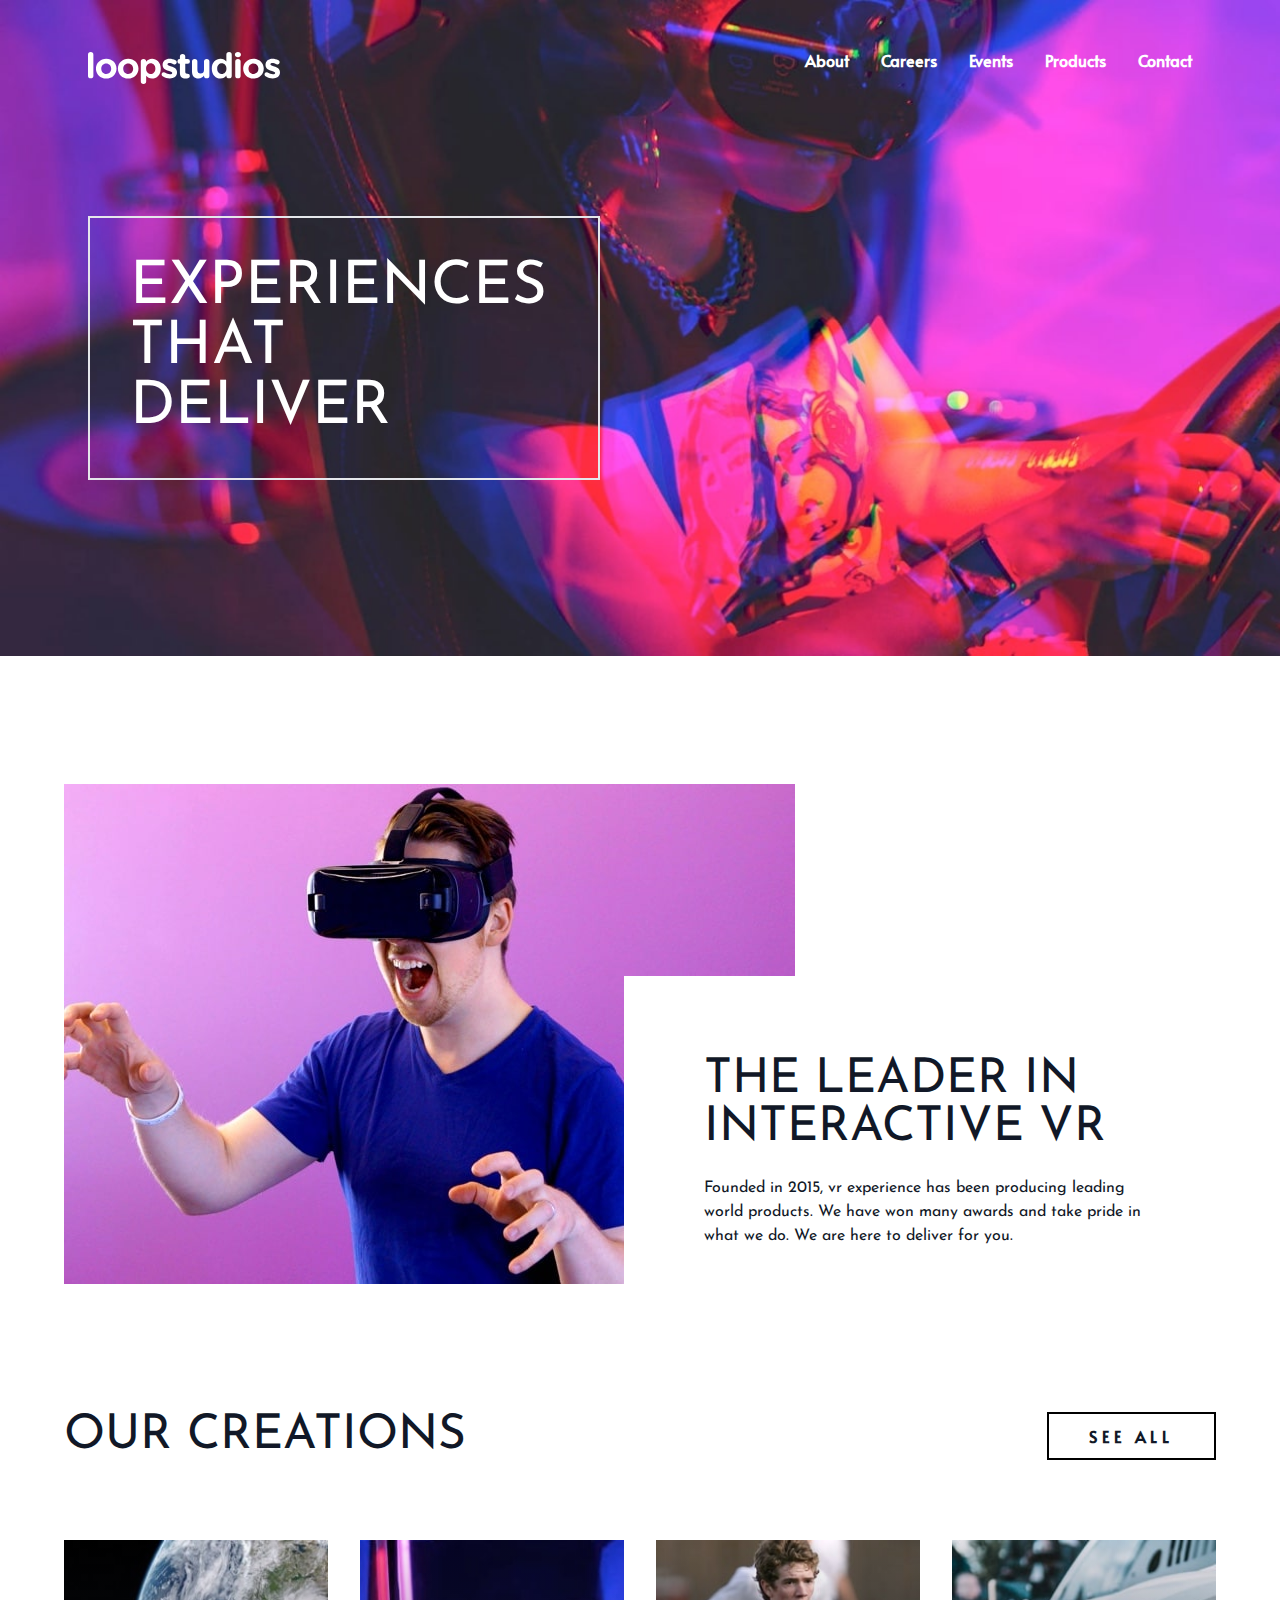
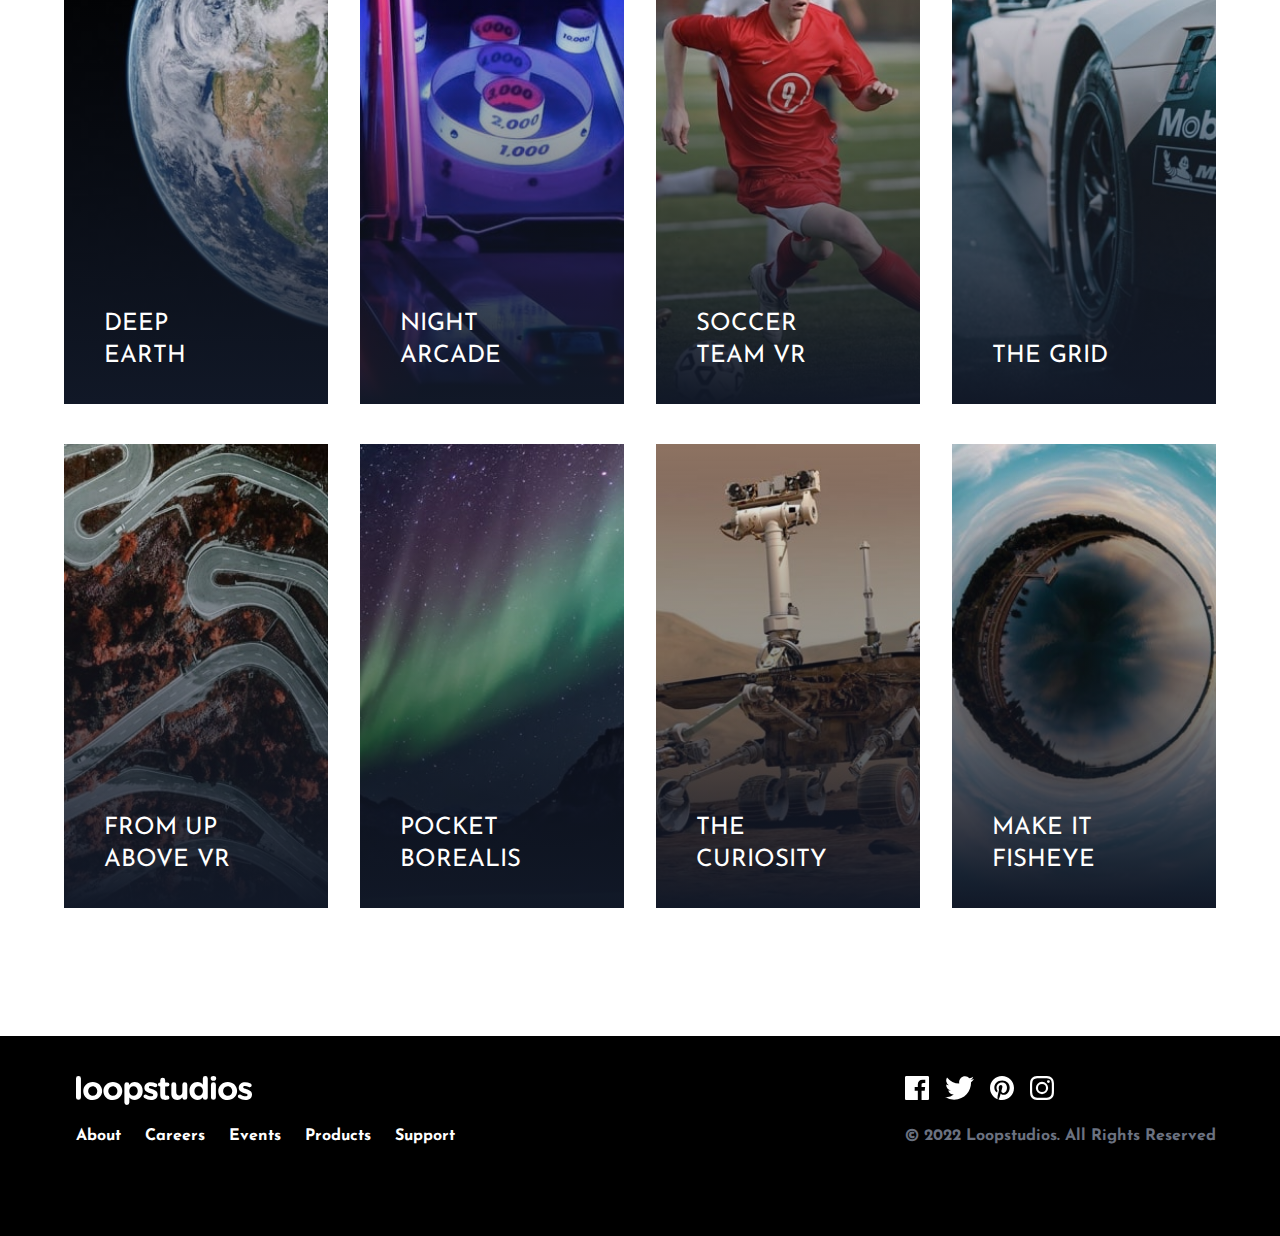
<file: index.html>
<!DOCTYPE html>
<html lang="en">
  <head>
    <meta charset="UTF-8" />
    <meta http-equiv="X-UA-Compatible" content="IE=edge" />
    <meta name="viewport" content="width=device-width, initial-scale=1.0" />
    <link rel="stylesheet" href="css/style.css" />
    <link rel="preconnect" href="https://fonts.googleapis.com">
<link rel="preconnect" href="https://fonts.gstatic.com" crossorigin>
<link href="https://fonts.googleapis.com/css2?family=Alata&family=Josefin+Sans:wght@300&family=Lobster+Two&family=Montserrat:wght@400;500;600&family=Poppins&display=swap" rel="stylesheet">
  <script src="js/script.js" defer></script>
<title>Your VR Experience</title>
  </head>
  <body>
  
<!--Hero Section-->

<section id="hero">
  <!--Hero Container-->
  <div class="container max-w-6xl mx-auto px-6 py-12 ">
    <!--Menu/Logo Container-->
    <nav class="flex items-center justify-between font-bold text-white">
      <!--Logo-->
      <img src="images/logo.svg" alt="logo">
      <!--Menu-->
      <div class="hidden h-10 font-alata md:flex md:space-x-8">
        <div class="group">
          <a href="#">About</a>
          <div class="mx-2 group-hover:border-b group-hover:border-blue-50"></div>
        </div>
        <div class="group">
          <a href="#">Careers</a>
          <div class="mx-2 group-hover:border-b group-hover:border-blue-50"></div>
        </div>
        <div class="group">
          <a href="#">Events</a>
          <div class="mx-2 group-hover:border-b group-hover:border-blue-50"></div>
        </div>
        <div class="group">
          <a href="#">Products</a>
          <div class="mx-2 group-hover:border-b group-hover:border-blue-50"></div>
        </div>
        <div class="group">
          <a href="#">Contact</a>
          <div class="mx-2 group-hover:border-b group-hover:border-blue-50"></div>
        </div>
      </div>
      <!--Hamburger button-->

      <div class="md:hidden">
        <button id="menu-btn" type="button" class="z-40 block hamburger md:hidden focus:outline-none">
          <span class="hamburger-top"></span>
          <span class="hamburger-middle"></span>
          <span class="hamburger-bottom"></span>
        </button>
      </div>

    </nav>
    <!--mobile menu-->

    <div class="absolute top-0 bottom-0 left-0 hidden flex-col self-end w-full min-h-screen py-1 pt-40 pl-12 space-y-3 text-lg text-white uppercase bg-black" id="menu">
      <a href="#" class="hover:text-pink-500">About</a>
      <a href="#" class="hover:text-pink-500">Careers</a>
      <a href="#" class="hover:text-pink-500">Events</a>
      <a href="#" class="hover:text-pink-500">Products</a>
      <a href="#" class="hover:text-pink-500">Support</a>
    </div>


    <div class="max-w-lg mt-32 mb-32 p-4 font-sans text-4xl text-white uppercase border-2 md:p-10 md:m-32 md:mx-0 md:text-6xl">
      Experiences that deliver
    </div>
  </div>
</section>
<!--Feature section-->
<section id="feature">
  <!--Feature Container-->
  <div class="relative container flex flex-col max-w-6xl mx-auto my-32 px-6 text-gray-900 md:flex-row md:px-0">
    <!--Image-->
  <img src="images/desktop/image-interactive.jpg" alt="interactive image">

  <!--Text container-->
  <div class="top-48 pr-0 bg-white md:absolute md:right-0 md:py-20 md:pl-20">
    <h2 class="max-w-lg mt-10 mb-6 font-sans text-4xl text-center text-gray-900 uppercase md:text-5xl md:mt-0 md:text-left">
      The Leader in interactive VR
    </h2>
    <p class="max-w-md text-center md:text-left">
      Founded in 2015, vr experience has been producing leading world products.
      We have won many awards and take pride in what we do. We are here to deliver for you. 
    </p>
  </div>
  </div>
</section>

<!--Creations section-->

<section id="creations">
<!--Creations section-->


<div class="container max-w-6xl mx-auto my-32 px-6 text-gray-900 md:px-0">
  <!--Creations Header-->
  <div class="flex justify-center mb-20 md:justify-between">
    <h2 class="text-4xl text-center uppercase md:text-left md:text-5xl">
      Our Creations
    </h2>
    <button class="hidden btn md:block">See All</button>
  </div>
       <!-- Items Container -->
        
       <div class="item-container">
        <!-- Item 1 -->
        <div class="group item">
          <!-- Desktop Image -->
          <img
            src="images/desktop/image-deep-earth.jpg"
            alt=""
            class="hidden w-full duration-200 md:block group-hover:scale-110"
          />
          <!-- Mobile Image -->
          <img
            src="images/mobile/image-deep-earth.jpg"
            alt=""
            class="w-full md:hidden"
          />
             <!-- Item Gradient -->
             <div class="item-gradient"></div>
             <!-- Item Text -->
             <h5>Deep Earth</h5>
        </div>

        <!-- Item 2 -->
        <div class="group item">
          <!-- Desktop Image -->
          <img
            src="images/desktop/image-night-arcade.jpg"
            alt=""
            class="hidden w-full duration-200 md:block group-hover:scale-110"
          />
          <!-- Mobile Image -->
          <img
            src="images/mobile/image-night-arcade.jpg"
            alt=""
            class="w-full md:hidden"
          />
          <!-- Item Gradient -->
          <div class="item-gradient"></div>
          <!-- Item Text -->
          <h5>Night Arcade</h5>
        </div>

        <!-- Item 3 -->
        <div class="group item">
          <!-- Desktop Image -->
          <img
            src="images/desktop/image-soccer-team.jpg"
            alt=""
            class="hidden w-full duration-200 md:block group-hover:scale-110"
          />
          <!-- Mobile Image -->
          <img
            src="images/mobile/image-soccer-team.jpg"
            alt=""
            class="w-full md:hidden"
          />
          <!-- Item Gradient -->
          <div class="item-gradient"></div>
          <!-- Item Text -->
          <h5>Soccer Team VR</h5>
        </div>

        <!-- Item 4 -->
        <div class="group item">
          <!-- Desktop Image -->
          <img
            src="images/desktop/image-grid.jpg"
            alt=""
            class="hidden w-full duration-200 md:block group-hover:scale-110"
          />
          <!-- Mobile Image -->
          <img
            src="images/mobile/image-grid.jpg"
            alt=""
            class="w-full md:hidden"
          />
          <!-- Item Gradient -->
          <div class="item-gradient"></div>
          <!-- Item Text -->
          <h5>The Grid</h5>
        </div>
      </div>

          <!-- Item Container 2 -->
          <div class="item-container mt-10">
            <!-- Item 1 -->
            <div class="group item">
              <!-- Desktop Image -->
              <img
                src="images/desktop/image-from-above.jpg"
                alt=""
                class="hidden w-full duration-200 md:block group-hover:scale-110"
              />
              <!-- Mobile Image -->
              <img
                src="images/mobile/image-from-above.jpg"
                alt=""
                class="w-full md:hidden"
              />
              <!-- Item Gradient -->
              <div class="item-gradient"></div>
              <!-- Item Text -->
              <h5>From Up Above VR</h5>
            </div>
  
            <!-- Item 2 -->
            <div class="group item">
              <!-- Desktop Image -->
              <img
                src="images/desktop/image-pocket-borealis.jpg"
                alt=""
                class="hidden w-full duration-200 md:block group-hover:scale-110"
              />
              <!-- Mobile Image -->
              <img
                src="images/mobile/image-pocket-borealis.jpg"
                alt=""
                class="w-full md:hidden"
              />
              <!-- Item Gradient -->
              <div class="item-gradient"></div>
              <!-- Item Text -->
              <h5>Pocket Borealis</h5>
            </div>
  
            <!-- Item 3 -->
            <div class="group item">
              <!-- Desktop Image -->
              <img
                src="images/desktop/image-curiosity.jpg"
                alt=""
                class="hidden w-full duration-200 md:block group-hover:scale-110"
              />
              <!-- Mobile Image -->
              <img
                src="images/mobile/image-curiosity.jpg"
                alt=""
                class="w-full md:hidden"
              />
              <!-- Item Gradient -->
              <div class="item-gradient"></div>
              <!-- Item Text -->
              <h5>The Curiosity</h5>
            </div>
  
            <!-- Item 4 -->
            <div class="group item">
              <!-- Desktop Image -->
              <img
                src="images/desktop/image-fisheye.jpg"
                alt=""
                class="hidden w-full duration-200 md:block group-hover:scale-110"
              />
              <!-- Mobile Image -->
              <img
                src="images/mobile/image-fisheye.jpg"
                alt=""
                class="w-full md:hidden"
              />
              <!-- Item Gradient -->
              <div class="item-gradient"></div>
              <!-- Item Text -->
              <h5>Make It Fisheye</h5>
            </div>

  </div>
  <!--bottom button container-->
  <div class="flex-justify-center mt-10 md:hidden">
    <button class="btn w-full md:hidden">See All</button>
  </div>
</div>
</section>


<footer class="bg-black">
  <!-- Container -->
  <div class="container max-w-6xl py-10 mx-auto">
    <!-- Footer Flex Container -->
    <div
      class="flex flex-col items-center mb-8 space-y-6 md:flex-row md:space-y-0 md:justify-between md:items-start"
    >
      <!-- Menu & Logo Container -->
      <div
        class="flex flex-col items-center space-y-8 md:items-start md:space-y-4"
      >
        <!-- Logo -->
        <div class="h-8">
          <img src="images/logo.svg" alt="" class="w-44 md:ml-3" />
        </div>
        <!-- Menu Container -->
        <div
          class="flex flex-col items-center space-y-4 font-bold text-white md:flex-row md:space-y-0 md:space-x-6 md:ml-3"
        >
          <!-- Item 1 -->
          <div class="h-10 group">
            <a href="#">About</a>
            <div
              class="mx-2 group-hover:border-b group-hover:border-blue-50"
            ></div>
          </div>
          <!-- Item 2 -->
          <div class="h-10 group">
            <a href="#">Careers</a>
            <div
              class="mx-2 group-hover:border-b group-hover:border-blue-50"
            ></div>
          </div>
          <!-- Item 3 -->
          <div class="h-10 group">
            <a href="#">Events</a>
            <div
              class="mx-2 group-hover:border-b group-hover:border-blue-50"
            ></div>
          </div>
          <!-- Item 4 -->
          <div class="h-10 group">
            <a href="#">Products</a>
            <div
              class="mx-2 group-hover:border-b group-hover:border-blue-50"
            ></div>
          </div>
          <!-- Item 5 -->
          <div class="h-10 group">
            <a href="#">Support</a>
            <div
              class="mx-2 group-hover:border-b group-hover:border-blue-50"
            ></div>
          </div>
        </div>
      </div>

      <!-- Social & Copy Container -->
      <div
        class="flex flex-col items-start justify-between space-y-4 text-gray-500"
      >
        <!-- icons Container -->
        <div
          class="flex items-center justify-center mx-auto space-x-4 md:justify-end md:mx-0"
        >
          <!-- Icon 1 -->
          <div class="h-8 group">
            <a href="#">
              <img src="images/icon-facebook.svg" alt="" class="h-6" />
            </a>
          </div>
          <!-- Icon 2 -->
          <div class="h-8 group">
            <a href="#">
              <img src="images/icon-twitter.svg" alt="" class="h-6" />
            </a>
          </div>
          <!-- Icon 3 -->
          <div class="h-8 group">
            <a href="#">
              <img src="images/icon-pinterest.svg" alt="" class="h-6" />
            </a>
          </div>
          <!-- Icon 4 -->
          <div class="h-8 group">
            <a href="#">
              <img src="images/icon-instagram.svg" alt="" class="h-6" />
            </a>
          </div>
        </div>

        <!-- Copy -->
        <div class="font-bold">
          &copy; 2022 Loopstudios. All Rights Reserved
        </div>
      </div>
    </div>
  </div>
</footer>
  </body>
</html>
</file>
<file: css/style.css>
/*
! tailwindcss v3.0.24 | MIT License | https://tailwindcss.com
*/

/*
1. Prevent padding and border from affecting element width. (https://github.com/mozdevs/cssremedy/issues/4)
2. Allow adding a border to an element by just adding a border-width. (https://github.com/tailwindcss/tailwindcss/pull/116)
*/

*,
::before,
::after {
  box-sizing: border-box;
  /* 1 */
  border-width: 0;
  /* 2 */
  border-style: solid;
  /* 2 */
  border-color: #e5e7eb;
  /* 2 */
}

::before,
::after {
  --tw-content: '';
}

/*
1. Use a consistent sensible line-height in all browsers.
2. Prevent adjustments of font size after orientation changes in iOS.
3. Use a more readable tab size.
4. Use the user's configured `sans` font-family by default.
*/

html {
  line-height: 1.5;
  /* 1 */
  -webkit-text-size-adjust: 100%;
  /* 2 */
  -moz-tab-size: 4;
  /* 3 */
  -o-tab-size: 4;
     tab-size: 4;
  /* 3 */
  font-family: Josefin Sans, sans-serif;
  /* 4 */
}

/*
1. Remove the margin in all browsers.
2. Inherit line-height from `html` so users can set them as a class directly on the `html` element.
*/

body {
  margin: 0;
  /* 1 */
  line-height: inherit;
  /* 2 */
}

/*
1. Add the correct height in Firefox.
2. Correct the inheritance of border color in Firefox. (https://bugzilla.mozilla.org/show_bug.cgi?id=190655)
3. Ensure horizontal rules are visible by default.
*/

hr {
  height: 0;
  /* 1 */
  color: inherit;
  /* 2 */
  border-top-width: 1px;
  /* 3 */
}

/*
Add the correct text decoration in Chrome, Edge, and Safari.
*/

abbr:where([title]) {
  -webkit-text-decoration: underline dotted;
          text-decoration: underline dotted;
}

/*
Remove the default font size and weight for headings.
*/

h1,
h2,
h3,
h4,
h5,
h6 {
  font-size: inherit;
  font-weight: inherit;
}

/*
Reset links to optimize for opt-in styling instead of opt-out.
*/

a {
  color: inherit;
  text-decoration: inherit;
}

/*
Add the correct font weight in Edge and Safari.
*/

b,
strong {
  font-weight: bolder;
}

/*
1. Use the user's configured `mono` font family by default.
2. Correct the odd `em` font sizing in all browsers.
*/

code,
kbd,
samp,
pre {
  font-family: ui-monospace, SFMono-Regular, Menlo, Monaco, Consolas, "Liberation Mono", "Courier New", monospace;
  /* 1 */
  font-size: 1em;
  /* 2 */
}

/*
Add the correct font size in all browsers.
*/

small {
  font-size: 80%;
}

/*
Prevent `sub` and `sup` elements from affecting the line height in all browsers.
*/

sub,
sup {
  font-size: 75%;
  line-height: 0;
  position: relative;
  vertical-align: baseline;
}

sub {
  bottom: -0.25em;
}

sup {
  top: -0.5em;
}

/*
1. Remove text indentation from table contents in Chrome and Safari. (https://bugs.chromium.org/p/chromium/issues/detail?id=999088, https://bugs.webkit.org/show_bug.cgi?id=201297)
2. Correct table border color inheritance in all Chrome and Safari. (https://bugs.chromium.org/p/chromium/issues/detail?id=935729, https://bugs.webkit.org/show_bug.cgi?id=195016)
3. Remove gaps between table borders by default.
*/

table {
  text-indent: 0;
  /* 1 */
  border-color: inherit;
  /* 2 */
  border-collapse: collapse;
  /* 3 */
}

/*
1. Change the font styles in all browsers.
2. Remove the margin in Firefox and Safari.
3. Remove default padding in all browsers.
*/

button,
input,
optgroup,
select,
textarea {
  font-family: inherit;
  /* 1 */
  font-size: 100%;
  /* 1 */
  line-height: inherit;
  /* 1 */
  color: inherit;
  /* 1 */
  margin: 0;
  /* 2 */
  padding: 0;
  /* 3 */
}

/*
Remove the inheritance of text transform in Edge and Firefox.
*/

button,
select {
  text-transform: none;
}

/*
1. Correct the inability to style clickable types in iOS and Safari.
2. Remove default button styles.
*/

button,
[type='button'],
[type='reset'],
[type='submit'] {
  -webkit-appearance: button;
  /* 1 */
  background-color: transparent;
  /* 2 */
  background-image: none;
  /* 2 */
}

/*
Use the modern Firefox focus style for all focusable elements.
*/

:-moz-focusring {
  outline: auto;
}

/*
Remove the additional `:invalid` styles in Firefox. (https://github.com/mozilla/gecko-dev/blob/2f9eacd9d3d995c937b4251a5557d95d494c9be1/layout/style/res/forms.css#L728-L737)
*/

:-moz-ui-invalid {
  box-shadow: none;
}

/*
Add the correct vertical alignment in Chrome and Firefox.
*/

progress {
  vertical-align: baseline;
}

/*
Correct the cursor style of increment and decrement buttons in Safari.
*/

::-webkit-inner-spin-button,
::-webkit-outer-spin-button {
  height: auto;
}

/*
1. Correct the odd appearance in Chrome and Safari.
2. Correct the outline style in Safari.
*/

[type='search'] {
  -webkit-appearance: textfield;
  /* 1 */
  outline-offset: -2px;
  /* 2 */
}

/*
Remove the inner padding in Chrome and Safari on macOS.
*/

::-webkit-search-decoration {
  -webkit-appearance: none;
}

/*
1. Correct the inability to style clickable types in iOS and Safari.
2. Change font properties to `inherit` in Safari.
*/

::-webkit-file-upload-button {
  -webkit-appearance: button;
  /* 1 */
  font: inherit;
  /* 2 */
}

/*
Add the correct display in Chrome and Safari.
*/

summary {
  display: list-item;
}

/*
Removes the default spacing and border for appropriate elements.
*/

blockquote,
dl,
dd,
h1,
h2,
h3,
h4,
h5,
h6,
hr,
figure,
p,
pre {
  margin: 0;
}

fieldset {
  margin: 0;
  padding: 0;
}

legend {
  padding: 0;
}

ol,
ul,
menu {
  list-style: none;
  margin: 0;
  padding: 0;
}

/*
Prevent resizing textareas horizontally by default.
*/

textarea {
  resize: vertical;
}

/*
1. Reset the default placeholder opacity in Firefox. (https://github.com/tailwindlabs/tailwindcss/issues/3300)
2. Set the default placeholder color to the user's configured gray 400 color.
*/

input::-moz-placeholder, textarea::-moz-placeholder {
  opacity: 1;
  /* 1 */
  color: #9ca3af;
  /* 2 */
}

input:-ms-input-placeholder, textarea:-ms-input-placeholder {
  opacity: 1;
  /* 1 */
  color: #9ca3af;
  /* 2 */
}

input::placeholder,
textarea::placeholder {
  opacity: 1;
  /* 1 */
  color: #9ca3af;
  /* 2 */
}

/*
Set the default cursor for buttons.
*/

button,
[role="button"] {
  cursor: pointer;
}

/*
Make sure disabled buttons don't get the pointer cursor.
*/

:disabled {
  cursor: default;
}

/*
1. Make replaced elements `display: block` by default. (https://github.com/mozdevs/cssremedy/issues/14)
2. Add `vertical-align: middle` to align replaced elements more sensibly by default. (https://github.com/jensimmons/cssremedy/issues/14#issuecomment-634934210)
   This can trigger a poorly considered lint error in some tools but is included by design.
*/

img,
svg,
video,
canvas,
audio,
iframe,
embed,
object {
  display: block;
  /* 1 */
  vertical-align: middle;
  /* 2 */
}

/*
Constrain images and videos to the parent width and preserve their intrinsic aspect ratio. (https://github.com/mozdevs/cssremedy/issues/14)
*/

img,
video {
  max-width: 100%;
  height: auto;
}

/*
Ensure the default browser behavior of the `hidden` attribute.
*/

[hidden] {
  display: none;
}

h5 {
  position: absolute;
  bottom: 1rem;
  width: 13rem;
  padding-left: 1.5rem;
  padding-right: 1.5rem;
  transition-duration: 200ms;
}

.group:hover h5 {
  --tw-scale-x: 1.1;
  --tw-scale-y: 1.1;
  transform: translate(var(--tw-translate-x), var(--tw-translate-y)) rotate(var(--tw-rotate)) skewX(var(--tw-skew-x)) skewY(var(--tw-skew-y)) scaleX(var(--tw-scale-x)) scaleY(var(--tw-scale-y));
  --tw-text-opacity: 1;
  color: rgb(0 0 0 / var(--tw-text-opacity));
}

@media (min-width: 768px) {
  h5 {
    bottom: 2rem;
    padding-left: 2.5rem;
    padding-right: 2.5rem;
  }
}

*, ::before, ::after {
  --tw-translate-x: 0;
  --tw-translate-y: 0;
  --tw-rotate: 0;
  --tw-skew-x: 0;
  --tw-skew-y: 0;
  --tw-scale-x: 1;
  --tw-scale-y: 1;
  --tw-pan-x:  ;
  --tw-pan-y:  ;
  --tw-pinch-zoom:  ;
  --tw-scroll-snap-strictness: proximity;
  --tw-ordinal:  ;
  --tw-slashed-zero:  ;
  --tw-numeric-figure:  ;
  --tw-numeric-spacing:  ;
  --tw-numeric-fraction:  ;
  --tw-ring-inset:  ;
  --tw-ring-offset-width: 0px;
  --tw-ring-offset-color: #fff;
  --tw-ring-color: rgb(59 130 246 / 0.5);
  --tw-ring-offset-shadow: 0 0 #0000;
  --tw-ring-shadow: 0 0 #0000;
  --tw-shadow: 0 0 #0000;
  --tw-shadow-colored: 0 0 #0000;
  --tw-blur:  ;
  --tw-brightness:  ;
  --tw-contrast:  ;
  --tw-grayscale:  ;
  --tw-hue-rotate:  ;
  --tw-invert:  ;
  --tw-saturate:  ;
  --tw-sepia:  ;
  --tw-drop-shadow:  ;
  --tw-backdrop-blur:  ;
  --tw-backdrop-brightness:  ;
  --tw-backdrop-contrast:  ;
  --tw-backdrop-grayscale:  ;
  --tw-backdrop-hue-rotate:  ;
  --tw-backdrop-invert:  ;
  --tw-backdrop-opacity:  ;
  --tw-backdrop-saturate:  ;
  --tw-backdrop-sepia:  ;
}

.container {
  width: 100%;
}

@media (min-width: 480px) {
  .container {
    max-width: 480px;
  }
}

@media (min-width: 768px) {
  .container {
    max-width: 768px;
  }
}

@media (min-width: 976px) {
  .container {
    max-width: 976px;
  }
}

@media (min-width: 1440px) {
  .container {
    max-width: 1440px;
  }
}

.btn {
  margin-top: 0px;
  margin-bottom: 0px;
  border-width: 2px;
  --tw-border-opacity: 1;
  border-color: rgb(0 0 0 / var(--tw-border-opacity));
  padding-left: 2.5rem;
  padding-right: 2.5rem;
  padding-top: 0.5rem;
  padding-bottom: 0.5rem;
  font-family: Alata;
  font-weight: 700;
  text-transform: uppercase;
  letter-spacing: .3em;
}

.btn:hover {
  --tw-bg-opacity: 1;
  background-color: rgb(0 0 0 / var(--tw-bg-opacity));
  --tw-text-opacity: 1;
  color: rgb(255 255 255 / var(--tw-text-opacity));
}

.absolute {
  position: absolute;
}

.relative {
  position: relative;
}

.top-48 {
  top: 12rem;
}

.top-0 {
  top: 0px;
}

.bottom-0 {
  bottom: 0px;
}

.left-0 {
  left: 0px;
}

.z-40 {
  z-index: 40;
}

.mx-auto {
  margin-left: auto;
  margin-right: auto;
}

.mx-2 {
  margin-left: 0.5rem;
  margin-right: 0.5rem;
}

.my-32 {
  margin-top: 8rem;
  margin-bottom: 8rem;
}

.mt-32 {
  margin-top: 8rem;
}

.mb-32 {
  margin-bottom: 8rem;
}

.mt-10 {
  margin-top: 2.5rem;
}

.mb-6 {
  margin-bottom: 1.5rem;
}

.mb-20 {
  margin-bottom: 5rem;
}

.mb-8 {
  margin-bottom: 2rem;
}

.block {
  display: block;
}

.flex {
  display: flex;
}

.hidden {
  display: none;
}

.h-10 {
  height: 2.5rem;
}

.h-8 {
  height: 2rem;
}

.h-6 {
  height: 1.5rem;
}

.min-h-screen {
  min-height: 100vh;
}

.w-full {
  width: 100%;
}

.w-44 {
  width: 11rem;
}

.max-w-6xl {
  max-width: 72rem;
}

.max-w-lg {
  max-width: 32rem;
}

.max-w-md {
  max-width: 28rem;
}

.flex-col {
  flex-direction: column;
}

.items-start {
  align-items: flex-start;
}

.items-center {
  align-items: center;
}

.justify-center {
  justify-content: center;
}

.justify-between {
  justify-content: space-between;
}

.space-y-6 > :not([hidden]) ~ :not([hidden]) {
  --tw-space-y-reverse: 0;
  margin-top: calc(1.5rem * calc(1 - var(--tw-space-y-reverse)));
  margin-bottom: calc(1.5rem * var(--tw-space-y-reverse));
}

.space-y-8 > :not([hidden]) ~ :not([hidden]) {
  --tw-space-y-reverse: 0;
  margin-top: calc(2rem * calc(1 - var(--tw-space-y-reverse)));
  margin-bottom: calc(2rem * var(--tw-space-y-reverse));
}

.space-y-4 > :not([hidden]) ~ :not([hidden]) {
  --tw-space-y-reverse: 0;
  margin-top: calc(1rem * calc(1 - var(--tw-space-y-reverse)));
  margin-bottom: calc(1rem * var(--tw-space-y-reverse));
}

.space-x-4 > :not([hidden]) ~ :not([hidden]) {
  --tw-space-x-reverse: 0;
  margin-right: calc(1rem * var(--tw-space-x-reverse));
  margin-left: calc(1rem * calc(1 - var(--tw-space-x-reverse)));
}

.space-y-3 > :not([hidden]) ~ :not([hidden]) {
  --tw-space-y-reverse: 0;
  margin-top: calc(0.75rem * calc(1 - var(--tw-space-y-reverse)));
  margin-bottom: calc(0.75rem * var(--tw-space-y-reverse));
}

.self-end {
  align-self: flex-end;
}

.border-2 {
  border-width: 2px;
}

.bg-white {
  --tw-bg-opacity: 1;
  background-color: rgb(255 255 255 / var(--tw-bg-opacity));
}

.bg-black {
  --tw-bg-opacity: 1;
  background-color: rgb(0 0 0 / var(--tw-bg-opacity));
}

.p-4 {
  padding: 1rem;
}

.px-6 {
  padding-left: 1.5rem;
  padding-right: 1.5rem;
}

.py-12 {
  padding-top: 3rem;
  padding-bottom: 3rem;
}

.py-10 {
  padding-top: 2.5rem;
  padding-bottom: 2.5rem;
}

.py-1 {
  padding-top: 0.25rem;
  padding-bottom: 0.25rem;
}

.pr-0 {
  padding-right: 0px;
}

.pt-40 {
  padding-top: 10rem;
}

.pl-12 {
  padding-left: 3rem;
}

.text-center {
  text-align: center;
}

.font-alata {
  font-family: Alata;
}

.font-sans {
  font-family: Josefin Sans, sans-serif;
}

.text-4xl {
  font-size: 2.25rem;
  line-height: 2.5rem;
}

.text-lg {
  font-size: 1.125rem;
  line-height: 1.75rem;
}

.font-bold {
  font-weight: 700;
}

.uppercase {
  text-transform: uppercase;
}

.text-white {
  --tw-text-opacity: 1;
  color: rgb(255 255 255 / var(--tw-text-opacity));
}

.text-gray-900 {
  --tw-text-opacity: 1;
  color: rgb(17 24 39 / var(--tw-text-opacity));
}

.text-gray-500 {
  --tw-text-opacity: 1;
  color: rgb(107 114 128 / var(--tw-text-opacity));
}

.duration-200 {
  transition-duration: 200ms;
}

.item-container {
  display: flex;
  width: 100%;
  flex-direction: column;
  justify-content: space-between;
}

.item-container > :not([hidden]) ~ :not([hidden]) {
  --tw-space-y-reverse: 0;
  margin-top: calc(1.5rem * calc(1 - var(--tw-space-y-reverse)));
  margin-bottom: calc(1.5rem * var(--tw-space-y-reverse));
}

.item-container {
  font-size: 1.5rem;
  line-height: 2rem;
  text-transform: uppercase;
  --tw-text-opacity: 1;
  color: rgb(255 255 255 / var(--tw-text-opacity));
}

@media (min-width: 768px) {
  .item-container {
    flex-direction: row;
  }

  .item-container > :not([hidden]) ~ :not([hidden]) {
    --tw-space-y-reverse: 0;
    margin-top: calc(0px * calc(1 - var(--tw-space-y-reverse)));
    margin-bottom: calc(0px * var(--tw-space-y-reverse));
    --tw-space-x-reverse: 0;
    margin-right: calc(2rem * var(--tw-space-x-reverse));
    margin-left: calc(2rem * calc(1 - var(--tw-space-x-reverse)));
  }
}

.item {
  position: relative;
  overflow: hidden;
}

@media (min-width: 768px) {
  .item {
    width: 25%;
  }
}

.item-gradient {
  position: absolute;
  top: 0px;
  bottom: 0px;
  right: 0px;
  left: 0px;
  background-image: linear-gradient(to bottom, var(--tw-gradient-stops));
  --tw-gradient-from: transparent;
  --tw-gradient-stops: var(--tw-gradient-from), var(--tw-gradient-to, rgb(0 0 0 / 0));
  --tw-gradient-to: #111827;
}

.group:hover .item-gradient {
  --tw-gradient-from: #f9fafb;
  --tw-gradient-stops: var(--tw-gradient-from), var(--tw-gradient-to, rgb(249 250 251 / 0));
  --tw-gradient-to: #fff;
  opacity: 0.7;
}

#hero {
  background-image: url('../images/desktop/image-hero.jpg');
  background-repeat: no-repeat;
  background-size: cover;
}

@media (max-width: 576px) {
  #hero {
    background-image: url('../images/mobile/image-hero.jpg');
    background-position: center;
  }
}

/* Hamburger Menu */

.hamburger {
  cursor: pointer;
  width: 24px;
  height: 24px;
  transition: all 0.25s;
  position: relative;
}

.hamburger-top,
.hamburger-middle,
.hamburger-bottom {
  position: absolute;
  width: 24px;
  height: 2px;
  top: 0;
  left: 0;
  background: #fff;
  transform: rotate(0);
  transition: all 0.5s;
}

.hamburger-middle {
  transform: translateY(7px);
}

.hamburger-bottom {
  transform: translateY(14px);
}

.open {
  transform: rotate(90deg);
}

.open .hamburger-top {
  transform: rotate(45deg) translateY(6px) translateX(6px);
}

.open .hamburger-middle {
  display: none;
}

.open .hamburger-bottom {
  transform: rotate(-45deg) translateY(6px) translateX(-6px);
}

.hover\:text-pink-500:hover {
  --tw-text-opacity: 1;
  color: rgb(236 72 153 / var(--tw-text-opacity));
}

.focus\:outline-none:focus {
  outline: 2px solid transparent;
  outline-offset: 2px;
}

.group:hover .group-hover\:scale-110 {
  --tw-scale-x: 1.1;
  --tw-scale-y: 1.1;
  transform: translate(var(--tw-translate-x), var(--tw-translate-y)) rotate(var(--tw-rotate)) skewX(var(--tw-skew-x)) skewY(var(--tw-skew-y)) scaleX(var(--tw-scale-x)) scaleY(var(--tw-scale-y));
}

.group:hover .group-hover\:border-b {
  border-bottom-width: 1px;
}

.group:hover .group-hover\:border-blue-50 {
  --tw-border-opacity: 1;
  border-color: rgb(239 246 255 / var(--tw-border-opacity));
}

@media (min-width: 768px) {
  .md\:absolute {
    position: absolute;
  }

  .md\:right-0 {
    right: 0px;
  }

  .md\:m-32 {
    margin: 8rem;
  }

  .md\:mx-0 {
    margin-left: 0px;
    margin-right: 0px;
  }

  .md\:mt-0 {
    margin-top: 0px;
  }

  .md\:ml-3 {
    margin-left: 0.75rem;
  }

  .md\:block {
    display: block;
  }

  .md\:flex {
    display: flex;
  }

  .md\:hidden {
    display: none;
  }

  .md\:flex-row {
    flex-direction: row;
  }

  .md\:items-start {
    align-items: flex-start;
  }

  .md\:justify-end {
    justify-content: flex-end;
  }

  .md\:justify-between {
    justify-content: space-between;
  }

  .md\:space-x-8 > :not([hidden]) ~ :not([hidden]) {
    --tw-space-x-reverse: 0;
    margin-right: calc(2rem * var(--tw-space-x-reverse));
    margin-left: calc(2rem * calc(1 - var(--tw-space-x-reverse)));
  }

  .md\:space-y-0 > :not([hidden]) ~ :not([hidden]) {
    --tw-space-y-reverse: 0;
    margin-top: calc(0px * calc(1 - var(--tw-space-y-reverse)));
    margin-bottom: calc(0px * var(--tw-space-y-reverse));
  }

  .md\:space-y-4 > :not([hidden]) ~ :not([hidden]) {
    --tw-space-y-reverse: 0;
    margin-top: calc(1rem * calc(1 - var(--tw-space-y-reverse)));
    margin-bottom: calc(1rem * var(--tw-space-y-reverse));
  }

  .md\:space-x-6 > :not([hidden]) ~ :not([hidden]) {
    --tw-space-x-reverse: 0;
    margin-right: calc(1.5rem * var(--tw-space-x-reverse));
    margin-left: calc(1.5rem * calc(1 - var(--tw-space-x-reverse)));
  }

  .md\:p-10 {
    padding: 2.5rem;
  }

  .md\:px-0 {
    padding-left: 0px;
    padding-right: 0px;
  }

  .md\:py-20 {
    padding-top: 5rem;
    padding-bottom: 5rem;
  }

  .md\:pl-20 {
    padding-left: 5rem;
  }

  .md\:text-left {
    text-align: left;
  }

  .md\:text-6xl {
    font-size: 3.75rem;
    line-height: 1;
  }

  .md\:text-5xl {
    font-size: 3rem;
    line-height: 1;
  }
}
</file>
